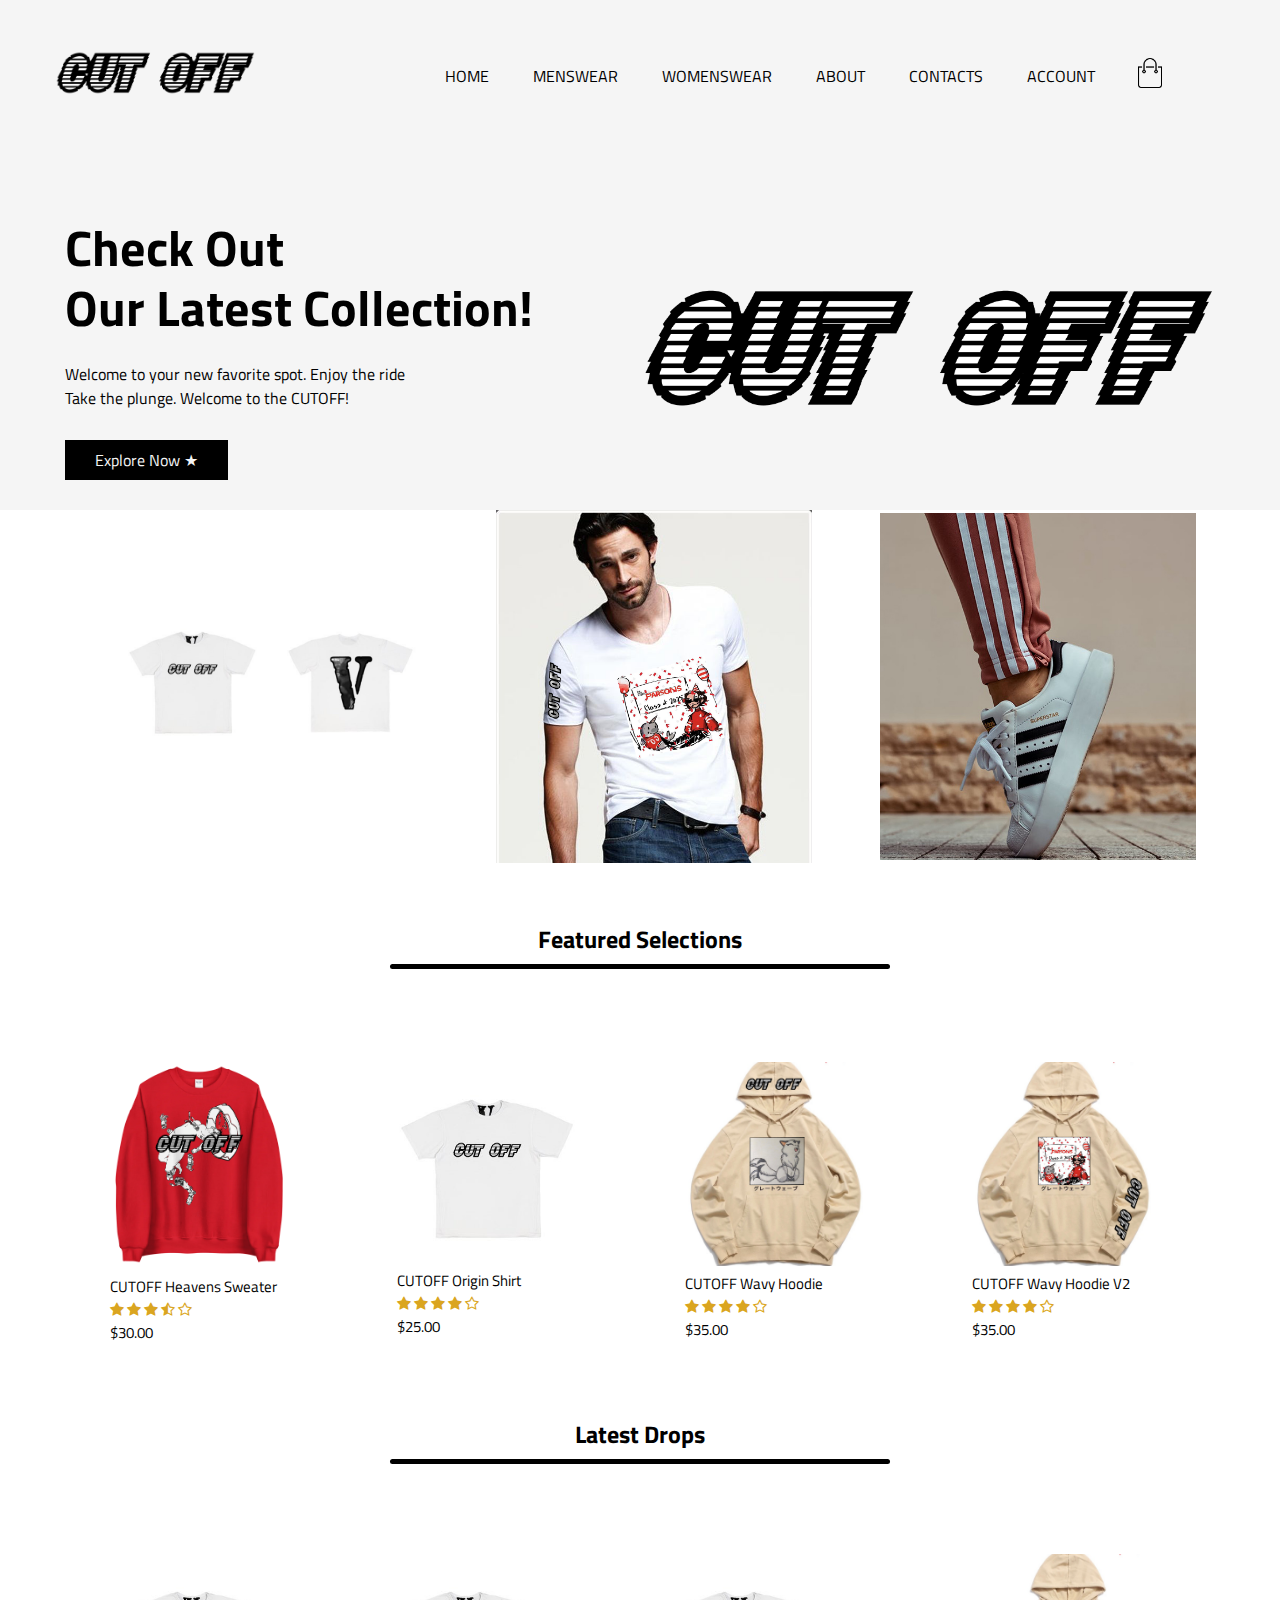
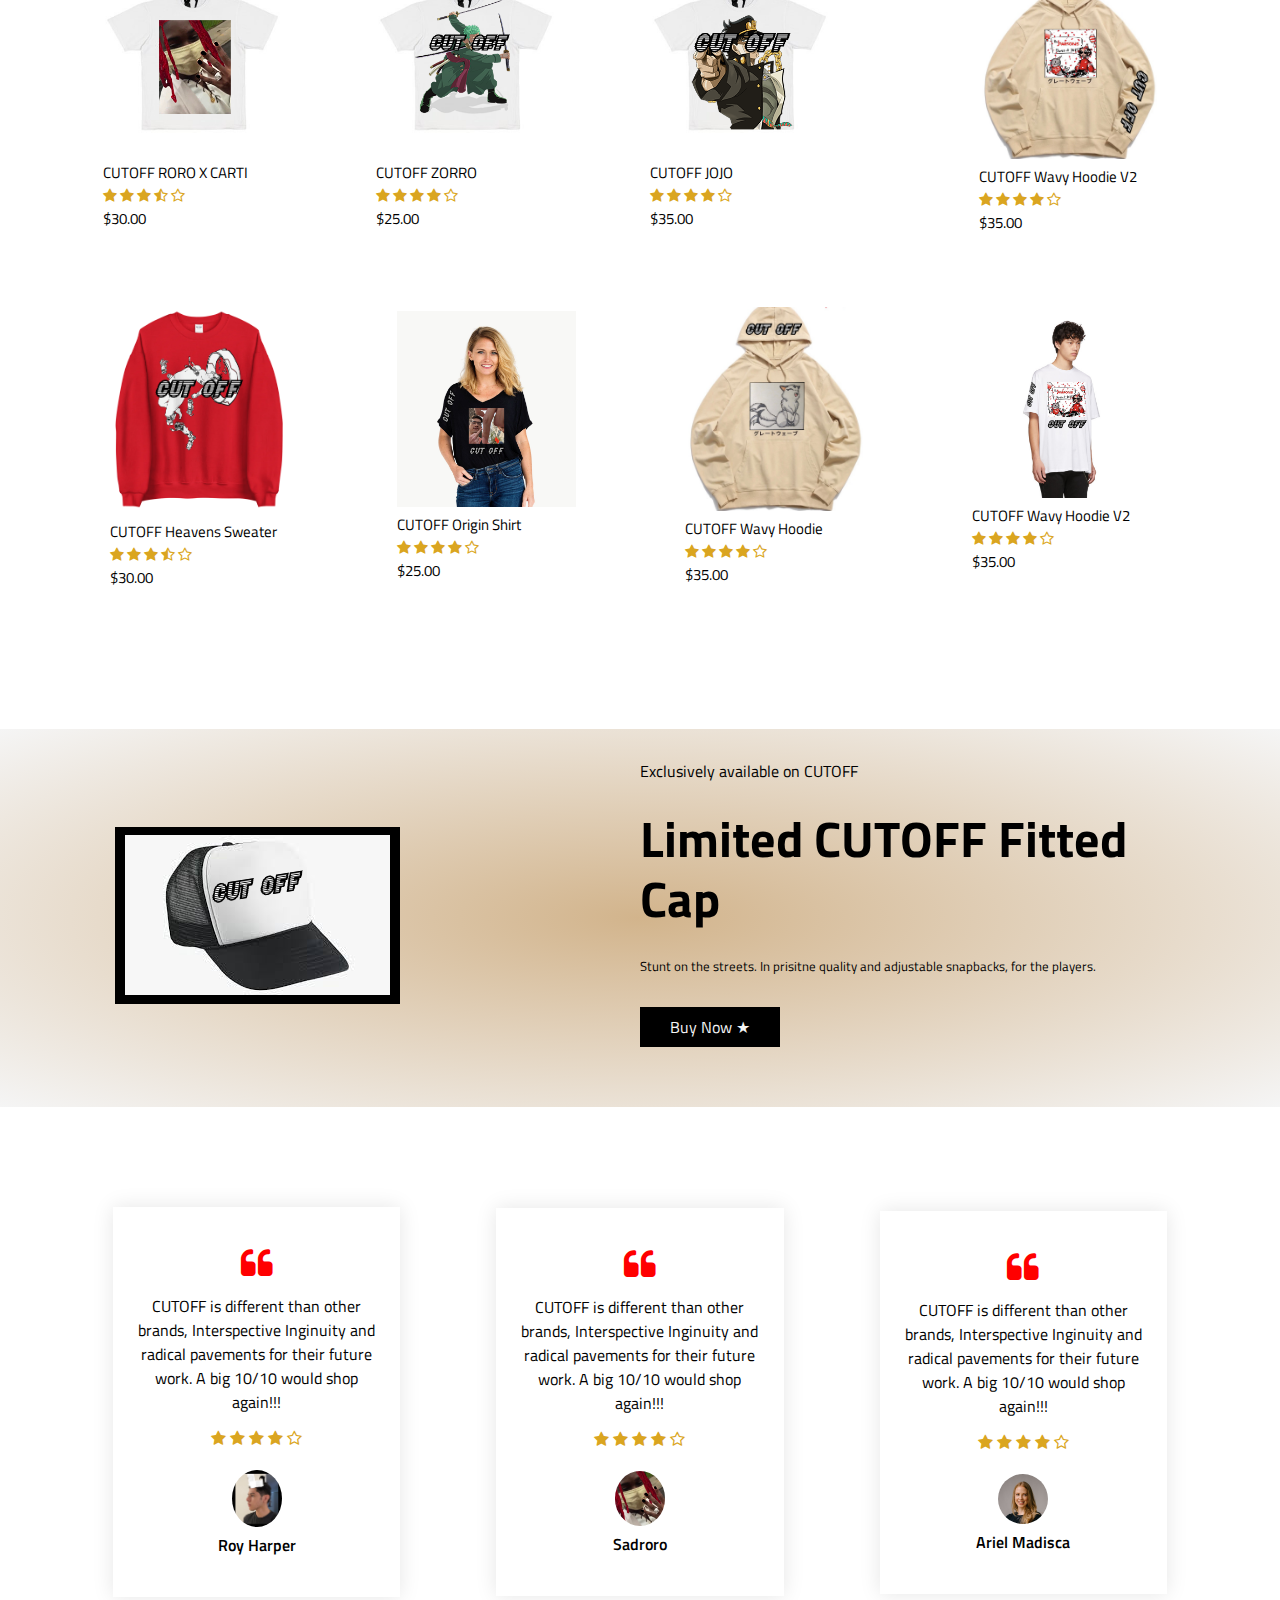
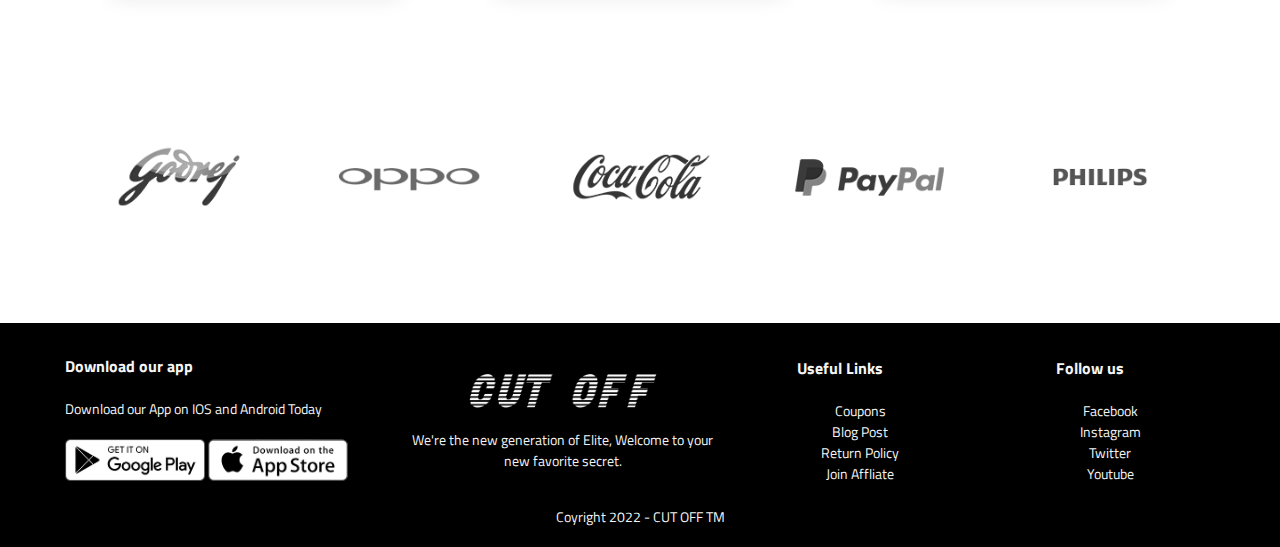
<file: index.html>
<!DOCTYPE html>
<html lang="en">
<head>
    <meta charset="UTF-8">
    <meta name="viewport" content="width=device-width, intial scale=1.0">
    <title> CUT OFF Official Site | New Merch In Stock</title>
    <link rel="stylesheet" href="style.css">
    <link href="https://fonts.googleapis.com/css2?family=Titillium+Web:wght@300;400&display=swap" rel="stylesheet">
    <link rel="stylesheet" href="https://stackpath.bootstrapcdn.com/font-awesome/4.7.0/css/font-awesome.min.css">
</head>

<body>

 <div class="header">
    <div class= "container">
        <div class="cutalpha">
         <div class="logo">
           <a href="index.html"><img src="imagesCut\IMG CUTOFF.PNG" width="200px">
        </a>
         </div>
         <nav>
            <ul id="MenuItems">
                <li><a href="index.html">HOME</a></li>
                <li><a href="products.html">MENSWEAR</a></li>
                <li><a href="products.html">WOMENSWEAR</a></li>
                <li><a href="">ABOUT</a></li>
                <li><a href="">CONTACTS</a></li>
                <li><a href="Account.html">ACCOUNT</a></li>
            </ul>
         </nav>
         <a href="Cart.html"><img src="imagesCut/CUTOFF EXPO/images/cart.png" width="30px" height="30px">
        </a>
         <img src="imagesCut/CUTOFF EXPO/images/menu.png" class="menu-icon" onclick="menutoggle()">
     </div>
     <div class="row">
      <div class="col-2">
          <h1>Check Out <br>Our Latest Collection!</h1>
          <p> Welcome to your new favorite spot. Enjoy the ride<br> Take the plunge. Welcome to the CUTOFF!
          </p>
          <a href="products.html" class="Bton">Explore Now &#9733;</a>
      </div>
      <div class="col-2">
          <img src="imagesCut/IMG CUTOFF.PNG">
      </div>
     </div>
    </div>
 </div>
    
<!--------- featured catergories ----------->
<div class="'categories">
    <div class="small-container">
       <div class="row">
           <div class="col-3">
            <img src="imagesCut/IMG_5947~photo.jpg">
           </div>
           <div class="col-3">
            <img src="imagesCut/5222c0f8265eb00d1179d4887d2e3ce9.png">
           </div>
           <div class="col-3">
            <img src="imagesCut/CUTOFF EXPO/images/category-2.jpg">
           </div>
       </div>
    </div>
</div>
<!-------------featured products----------------------->
  <div class="small-container">
    <h2 class="title">Featured Selections</h2>
     <div class="row">
        <div class="col-4">
            <a href="Product Details.html"><img src="imagesCut/fix-me-anime-sweater_850x.png"></a>
            <a href="Product Details.html"><h4>CUTOFF Heavens Sweater</h4></a>
            <div class="rating">
                <i class="fa fa-star" ></i>
                <i class="fa fa-star" ></i>
                <i class="fa fa-star" ></i>
                <i class="fa fa-star-half-o" ></i>
                <i class="fa fa-star-o" ></i>
            </div>
            <p>$30.00</p>
        </div>
        <div class="col-4">
            <a href="Product Details.html"><img src="imagesCut/CUTOFF SHIRT.png"></a>
            <a href="Product Details.html"><h4>CUTOFF Origin Shirt</h4></a>
            <div class="rating">
                <i class="fa fa-star" ></i>
                <i class="fa fa-star" ></i>
                <i class="fa fa-star" ></i>
                <i class="fa fa-star" ></i>
                <i class="fa fa-star-o" ></i>
            </div>
            <p>$25.00</p>
        </div>
        <div class="col-4">
            <a href="Product Details.html"><img src="imagesCut/IMG BLANKEXAMPLEMOCKALT1.png"></a>
            <a href="Product Details.html"><h4>CUTOFF Wavy Hoodie</h4></a>
            <div class="rating">
                <i class="fa fa-star" ></i>
                <i class="fa fa-star" ></i>
                <i class="fa fa-star" ></i>
                <i class="fa fa-star" ></i>
                <i class="fa fa-star-o" ></i>
            </div>
            <p>$35.00</p>
        </div>
        <div class="col-4">
            <a href="Product Details.html"> <img src="imagesCut/IMG BLANKEXAMPLEMOCK2ALT1.png"></a>
            <a href="Product Details.html"><h4>CUTOFF Wavy Hoodie V2</h4></a>
            <div class="rating">
                <i class="fa fa-star" ></i>
                <i class="fa fa-star" ></i>
                <i class="fa fa-star" ></i>
                <i class="fa fa-star" ></i>
                <i class="fa fa-star-o" ></i>
            </div>
            <p>$35.00</p>
        </div>
     </div>
     <h2 class="title">Latest Drops</h2>
     <div class="row">
        <div class="col-4">
            <a href="Product Details.html"><img src="imagesCut/CUTOFF SHIRTRORO.png"></a>
            <a href="Product Details.html"><h4>CUTOFF RORO X CARTI</h4></a>
            <div class="rating">
                <i class="fa fa-star" ></i>
                <i class="fa fa-star" ></i>
                <i class="fa fa-star" ></i>
                <i class="fa fa-star-half-o" ></i>
                <i class="fa fa-star-o" ></i>
            </div>
            <p>$30.00</p>
        </div>
        <div class="col-4">
            <a href="Product Details.html"> <img src="imagesCut/CUTOFF SHIRTZORRO.png"></a>
            <a href="Product Details.html"><h4>CUTOFF ZORRO</h4></a>
            <div class="rating">
                <i class="fa fa-star" ></i>
                <i class="fa fa-star" ></i>
                <i class="fa fa-star" ></i>
                <i class="fa fa-star" ></i>
                <i class="fa fa-star-o" ></i>
            </div>
            <p>$25.00</p>
        </div>
        <div class="col-4">
            <a href="Product Details.html"><img src="imagesCut/CUTOFF SHIRTJOJO.png"></a>
            <a href="Product Details.html"><h4>CUTOFF JOJO</h4>
            <div class="rating">
                <i class="fa fa-star" ></i>
                <i class="fa fa-star" ></i>
                <i class="fa fa-star" ></i>
                <i class="fa fa-star" ></i>
                <i class="fa fa-star-o" ></i>
            </div>
            <p>$35.00</p>
        </div>
        <div class="col-4">
            <a href="Product Details.html"><img src="imagesCut/IMG BLANKEXAMPLEMOCK2ALT1.png"></a>
            <a href="Product Details.html"><h4>CUTOFF Wavy Hoodie V2</h4></a>
            <div class="rating">
                <i class="fa fa-star" ></i>
                <i class="fa fa-star" ></i>
                <i class="fa fa-star" ></i>
                <i class="fa fa-star" ></i>
                <i class="fa fa-star-o" ></i>
            </div>
            <p>$35.00</p>
        </div>
     </div>
     <div class="row">
        <div class="col-4">
            <a href="Product Details.html"><img src="imagesCut/fix-me-anime-sweater_850x.png"></a>
            <a href="Product Details.html"><h4>CUTOFF Heavens Sweater</h4></a>
            <div class="rating">
                <i class="fa fa-star" ></i>
                <i class="fa fa-star" ></i>
                <i class="fa fa-star" ></i>
                <i class="fa fa-star-half-o" ></i>
                <i class="fa fa-star-o" ></i>
            </div>
            <p>$30.00</p>
        </div>
        <div class="col-4">
            <a href="Product Details.html"><img src="imagesCut/a1de7ab14f6bb67c24ca3ff579eba952.png"></a>
            <a href="Product Details.html"><h4>CUTOFF Origin Shirt</h4></a>
            <div class="rating">
                <i class="fa fa-star" ></i>
                <i class="fa fa-star" ></i>
                <i class="fa fa-star" ></i>
                <i class="fa fa-star" ></i>
                <i class="fa fa-star-o" ></i>
            </div>
            <p>$25.00</p>
        </div>
        <div class="col-4">
            <a href="Product Details.html"><img src="imagesCut/IMG BLANKEXAMPLEMOCKALT1.png"></a>
            <a href="Product Details.html"><h4>CUTOFF Wavy Hoodie</h4></a>
            <div class="rating">
                <i class="fa fa-star" ></i>
                <i class="fa fa-star" ></i>
                <i class="fa fa-star" ></i>
                <i class="fa fa-star" ></i>
                <i class="fa fa-star-o" ></i>
            </div>
            <p>$35.00</p>
        </div>
        <div class="col-4">
            <a href="Product Details.html"><img src="imagesCut/192368M213002_2.png"></a>
            <a href="Product Details.html"><h4>CUTOFF Wavy Hoodie V2</h4></a>
            <div class="rating">
                <i class="fa fa-star" ></i>
                <i class="fa fa-star" ></i>
                <i class="fa fa-star" ></i>
                <i class="fa fa-star" ></i>
                <i class="fa fa-star-o" ></i>
            </div>
            <p>$35.00</p>
        </div>
     </div>
  </div>
<!---------------- offer--------------------->
   <div class="offer">
       <div class="small-container">
           <div class="row">
               <div class="col-2">
                <a href="Product Details.html"><img src="imagesCut/CUTOFFCAP.png" class="offer-image"></a>
               </div>
               <div class="col-2">
                  <p>Exclusively available on CUTOFF</p>
                <h1>Limited CUTOFF Fitted Cap</h1>
                  <small>
                    Stunt on the streets. In prisitne quality and adjustable snapbacks, for the players.
                  </small>
                  <a href="Product Details.html" class="Bton">Buy Now &#9733;</a>
               </div>
           </div>
       </div>
   </div>


<!-----------testimonial---------->
     <div class="testimonial">
        <div class="small-container">
           <div class="row">
              <div class="col-3">
                <i class="fa fa-quote-left" ></i>
                <p>CUTOFF is different than other brands, Interspective Inginuity and radical pavements for their future work. A big 10/10 would shop again!!!</p>
                <div class="rating">
                    <i class="fa fa-star" ></i>
                    <i class="fa fa-star" ></i>
                    <i class="fa fa-star" ></i>
                    <i class="fa fa-star" ></i>
                    <i class="fa fa-star-o" ></i>
                </div>
                <img src="imagesCut/ROYPOSTER.png">
                <h3>Roy Harper</h3>
              </div>
              <div class="col-3">
                <i class="fa fa-quote-left" ></i>
                <p>CUTOFF is different than other brands, Interspective Inginuity and radical pavements for their future work. A big 10/10 would shop again!!!</p>
                <div class="rating">
                    <i class="fa fa-star" ></i>
                    <i class="fa fa-star" ></i>
                    <i class="fa fa-star" ></i>
                    <i class="fa fa-star" ></i>
                    <i class="fa fa-star-o" ></i>
                </div>
                <img src="imagesCut/IMG_5741~photo.jpg">
                <h3>Sadroro</h3>
              </div>
              <div class="col-3">
                <i class="fa fa-quote-left" ></i>
                <p>CUTOFF is different than other brands, Interspective Inginuity and radical pavements for their future work. A big 10/10 would shop again!!!</p>
                <div class="rating">
                    <i class="fa fa-star" ></i>
                    <i class="fa fa-star" ></i>
                    <i class="fa fa-star" ></i>
                    <i class="fa fa-star" ></i>
                    <i class="fa fa-star-o" ></i>
                </div>
                <img src="imagesCut/CUTOFF EXPO/images/user-1.png">
                <h3>Ariel Madisca</h3>
              </div>
           </div>
        </div>
     </div>


<!---------brands------------------>
   <div class ="brands">
      <div class="small-container">
          <div class="row">
             <div class="col-5">
                <img src="imagesCut/CUTOFF%20EXPO/images/logo-godrej.png">
             </div>
             <div class="col-5">
                <img src="imagesCut/CUTOFF%20EXPO/images/logo-oppo.png">
             </div>
             <div class="col-5">
                <img src="imagesCut/CUTOFF%20EXPO/images/logo-coca-cola.png">
             </div>
             <div class="col-5">
                <img src="imagesCut/CUTOFF%20EXPO/images/logo-paypal.png">
             </div>
             <div class="col-5">
                <img src="imagesCut/CUTOFF%20EXPO/images/logo-philips.png">
             </div>
          </div>
      </div>
   </div>

<!------------footer------------>

  <div class="footer">
      <div class="container">
          <div class="row">
             <div class="footer-col-1">
                <h3>Download our app</h3>
                <p>Download our App on IOS and Android Today</p>
                <div class="app-logo">
                    <img src="imagesCut/CUTOFF%20EXPO/images/play-store.png">
                    <img src="imagesCut/CUTOFF%20EXPO/images/app-store.png">
                </div>
             </div>
             <div class="footer-col-2">
                <img src="imagesCut/IMG%20CUTOFF.PNG">
                <p>We're the new generation of Elite,
                 Welcome to your new favorite secret.</p>
             </div>
             <div class="footer-col-3">
                <h3>Useful Links</h3>
                <ul>
                    <li>Coupons</li>
                    <li>Blog Post</li>
                    <li>Return Policy</li>
                    <li>Join Affliate</li>
                </ul>
             </div>
             <div class="footer-col-4">
                <h3>Follow us</h3>
                <ul>
                  <li>Facebook</li>
                  <li>Instagram</li>
                  <li>Twitter</li>
                  <li>Youtube</li>
                </ul>
             </div>
          </div>
          <p class="copyright">Coyright 2022 - CUT OFF TM</p>
      </div>
  </div>
<!----------js for toggle Menu------------->
 <script>
    var MenuItems = document.getElementById("MenuItems");

    MenuItems.style.maxHeight = "0px";

    function menutoggle(){
        if(MenuItems.style.maxHeight == "0px")
        {
            MenuItems.style.maxHeight = "200px";
        }
      else
          {
            MenuItems.style.maxHeight = "0px";
          }
    }
 </script>
</body>
</html>
</file>
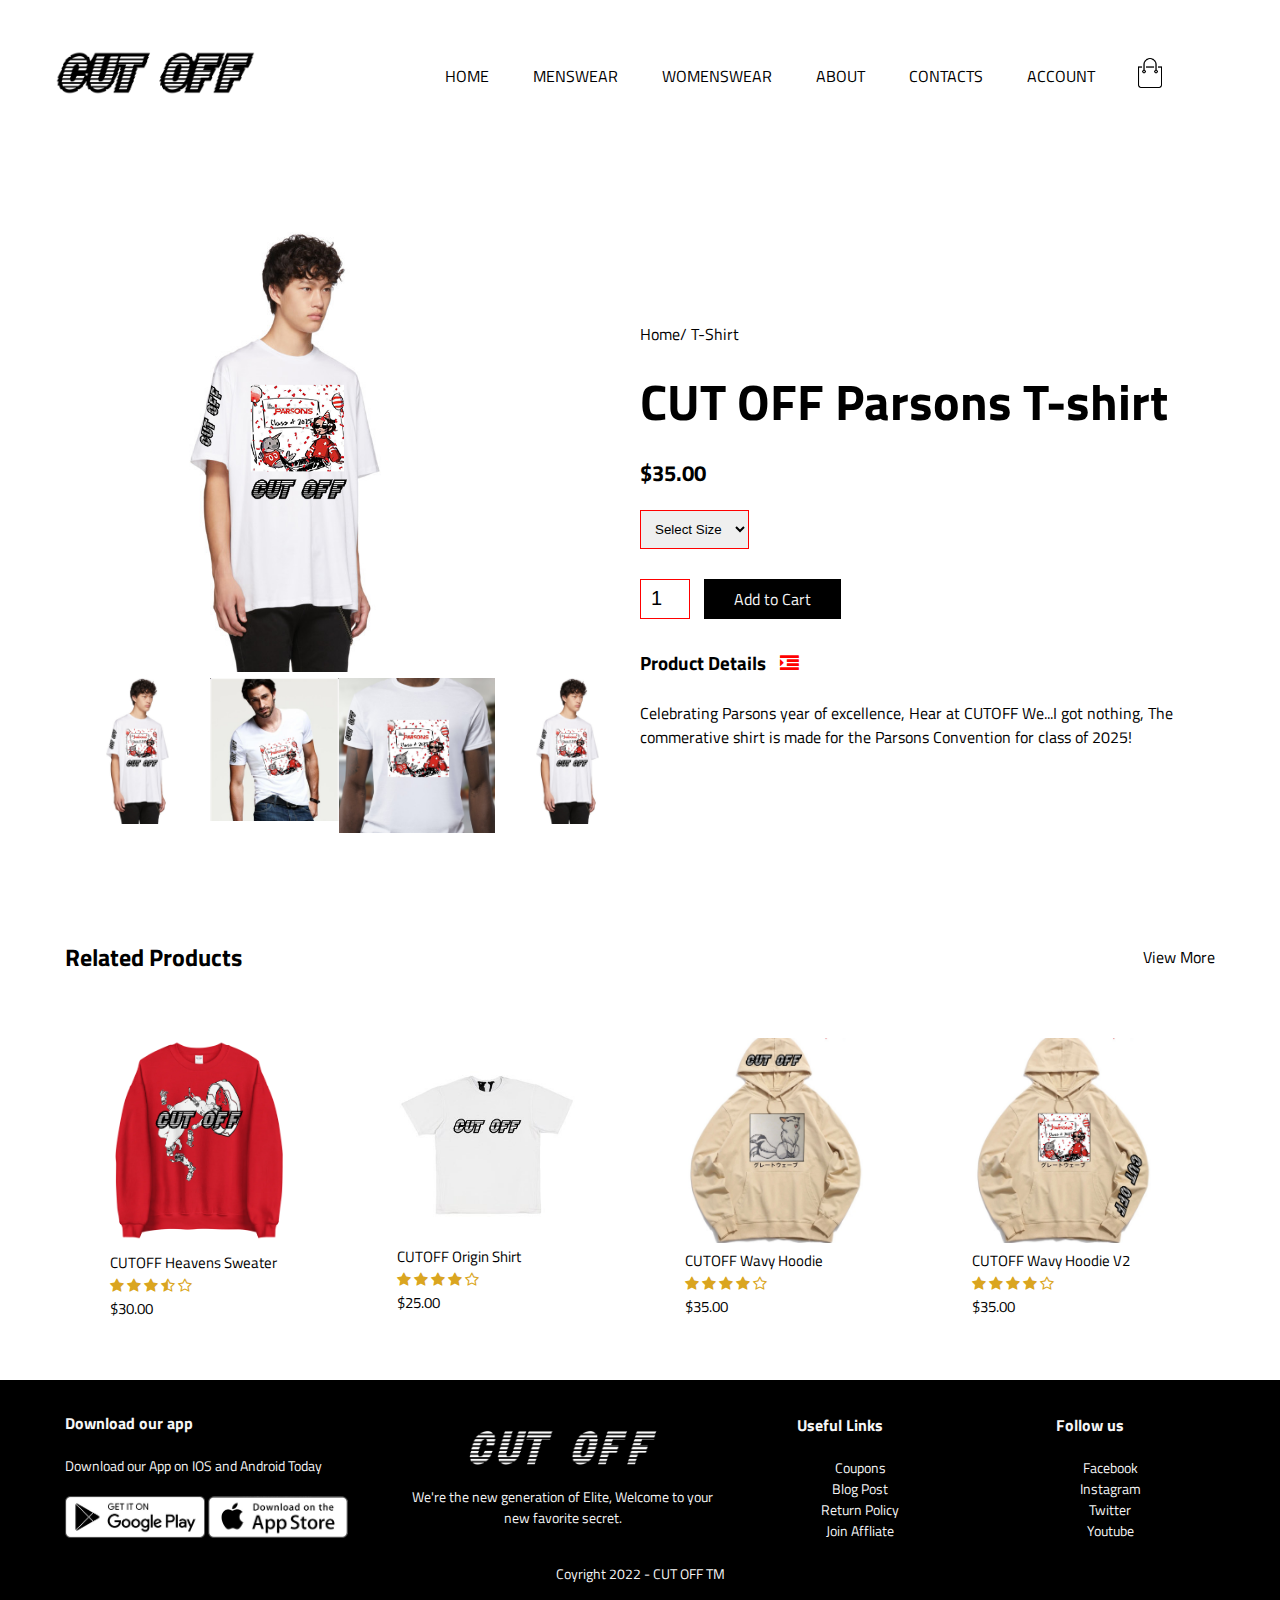
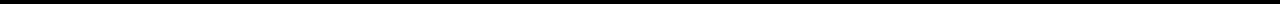
<file: Product Details.html>
<!DOCTYPE html>
<html lang="en">
<head>
    <meta charset="UTF-8">
    <meta name="viewport" content="width=device-width, intial scale=1.0">
    <title> ALL Products - CUT OFF Official Site</title>
    <link rel="stylesheet" href="style.css">
    <link href="https://fonts.googleapis.com/css2?family=Titillium+Web:wght@300;400&display=swap" rel="stylesheet">
    <link rel="stylesheet" href="https://stackpath.bootstrapcdn.com/font-awesome/4.7.0/css/font-awesome.min.css">
</head>

<body>

 
    <div class= "container">
        <div class="cutalpha">
         <div class="logo">
            <a href="index.html"><img src="imagesCut\IMG CUTOFF.PNG" width="200px">
         </div>
         <nav>
            <ul id="MenuItems">
                <li><a href="index.html">HOME</a></li>
                <li><a href="products.html">MENSWEAR</a></li>
                <li><a href="">WOMENSWEAR</a></li>
                <li><a href="">ABOUT</a></li>
                <li><a href="">CONTACTS</a></li>
                <li><a href="Account.html">ACCOUNT</a></li>
            </ul>
         </nav>
         <a href="cart.html"><img src="imagesCut/CUTOFF EXPO/images/cart.png" width="30px" height="30px"></a>
         <img src="imagesCut/CUTOFF EXPO/images/menu.png" class="menu-icon" onclick="menutoggle()">
     </div>
    </div>

<!--------------- single product details --------->

   <div class="small-container single-product">
     <div class="row">
        <div class="col-2">
            <img src="imagesCut/192368M213002_2.png" width="440" id="ProductImg">


            <div class = "small-img-row">
                <div class="'small-img-col">
                    <img src="imagesCut/192368M213002_2.png" width="100%" class="small-img">
                </div>
                <div class="'small-img-col">
                    <img src="imagesCut/5222c0f8265eb00d1179d4887d2e3ce9.png" width="100%" class="small-img">
                </div>
                <div class="'small-img-col">
                    <img src="imagesCut/photo-1521572163474-6864f9cf17ab.png" width="100%" class="small-img">
                </div>
                <div class="'small-img-col">
                    <img src="imagesCut/192368M213002_2.png" width="100%" class="small-img">
                </div>
            </div>









        </div>
        <div class="col-2">
            <p>Home/ T-Shirt</p>
            <h1>CUT OFF Parsons T-shirt</h1>
            <h4>$35.00</h4>
            <select>
                <option>Select Size</option>
                <option>XXL</option>
                <option>XL</option>
                <option>Large</option>
                <option>Medium</option>
                <option>Small</option>
            </select>
            <input type="number" value="1">
            <a href="" class="Bton">Add to Cart</a>
            <h3>Product Details <i class="fa fa-indent"></i> </h3>
            <br>
            <p>Celebrating Parsons year of excellence, Hear at CUTOFF We...I got nothing, 
            The commerative shirt is made for the Parsons Convention for class of 2025!</p>
        </div>
     </div>
    </div>



 <!---------title------------>

<div class="small-container">
    <div class="row row-2">
         <h2>Related Products</h2>
         <p>View More</p>
    </div>
</div>









<!-----------products---------->
  <div class="small-container">
   
     
     <div class="row">
        <div class="col-4">
            <img src="imagesCut/fix-me-anime-sweater_850x.png">
            <h4>CUTOFF Heavens Sweater</h4>
            <div class="rating">
                <i class="fa fa-star" ></i>
                <i class="fa fa-star" ></i>
                <i class="fa fa-star" ></i>
                <i class="fa fa-star-half-o" ></i>
                <i class="fa fa-star-o" ></i>
            </div>
            <p>$30.00</p>
        </div>
        <div class="col-4">
            <img src="imagesCut/CUTOFF SHIRT.png">
            <h4>CUTOFF Origin Shirt</h4>
            <div class="rating">
                <i class="fa fa-star" ></i>
                <i class="fa fa-star" ></i>
                <i class="fa fa-star" ></i>
                <i class="fa fa-star" ></i>
                <i class="fa fa-star-o" ></i>
            </div>
            <p>$25.00</p>
        </div>
        <div class="col-4">
            <img src="imagesCut/IMG BLANKEXAMPLEMOCKALT1.png">
            <h4>CUTOFF Wavy Hoodie</h4>
            <div class="rating">
                <i class="fa fa-star" ></i>
                <i class="fa fa-star" ></i>
                <i class="fa fa-star" ></i>
                <i class="fa fa-star" ></i>
                <i class="fa fa-star-o" ></i>
            </div>
            <p>$35.00</p>
        </div>
        <div class="col-4">
            <img src="imagesCut/IMG BLANKEXAMPLEMOCK2ALT1.png">
            <h4>CUTOFF Wavy Hoodie V2</h4>
            <div class="rating">
                <i class="fa fa-star" ></i>
                <i class="fa fa-star" ></i>
                <i class="fa fa-star" ></i>
                <i class="fa fa-star" ></i>
                <i class="fa fa-star-o" ></i>
            </div>
            <p>$35.00</p>
        </div>
     </div>
     </div>
    
 
     
  </div>



<!------------footer------------>

  <div class="footer">
      <div class="container">
          <div class="row">
             <div class="footer-col-1">
                <h3>Download our app</h3>
                <p>Download our App on IOS and Android Today</p>
                <div class="app-logo">
                    <img src="imagesCut/CUTOFF%20EXPO/images/play-store.png">
                    <img src="imagesCut/CUTOFF%20EXPO/images/app-store.png">
                </div>
             </div>
             <div class="footer-col-2">
                <img src="imagesCut/IMG%20CUTOFF.PNG">
                <p>We're the new generation of Elite,
                 Welcome to your new favorite secret.</p>
             </div>
             <div class="footer-col-3">
                <h3>Useful Links</h3>
                <ul>
                    <li>Coupons</li>
                    <li>Blog Post</li>
                    <li>Return Policy</li>
                    <li>Join Affliate</li>
                </ul>
             </div>
             <div class="footer-col-4">
                <h3>Follow us</h3>
                <ul>
                  <li>Facebook</li>
                  <li>Instagram</li>
                  <li>Twitter</li>
                  <li>Youtube</li>
                </ul>
             </div>
          </div>
          <p class="copyright">Coyright 2022 - CUT OFF TM</p>
      </div>
  </div>
<!----------js for toggle Menu------------->
 <script>
    var MenuItems = document.getElementById("MenuItems");

    MenuItems.style.maxHeight = "0px";

    function menutoggle(){
        if(MenuItems.style.maxHeight == "0px")
        {
            MenuItems.style.maxHeight = "200px";
        }
      else
          {
            MenuItems.style.maxHeight = "0px";
          }
    }
 </script>

<!-------------js for product gallery--------->

  <script>

    var ProductImg = document.getElementById("ProductImg");
    var SmallImg = document.getElementsByClassName("small-img");

    SmallImg[0].onclick = function()
    {
        ProductImg.src = SmallImg[0].src;
    }
    SmallImg[1].onclick = function()
    {
        ProductImg.src = SmallImg[1].src;
    }
    SmallImg[2].onclick = function()
    {
        ProductImg.src = SmallImg[2].src;
    }
    SmallImg[3].onclick = function()
    {
        ProductImg.src = SmallImg[3].src;
    }
    
  </script>





</body>
</html>
</file>
<file: style.css>
*{
    margin:0;
    box-sizing: border-box;
}

body{
    font-family: 'Titillium Web', sans-serif;
}

.cutalpha{
    display:flex;
    align-items: center;
    margin-left: -60px;
    padding: 50px;
}
nav{
    flex:1;
    text-align: right;
}
nav ul{
    display: inline-block;
    list-style-type: none;
}
nav ul li{
    display: inline-block;
    margin-right: 40px;
}
a{
    text-decoration: none;
    color:black;    
}
p{
    color:black;
}
.container{
    max-width: 1200px;
    margin: auto;
    padding-left: 25px;
    padding-right:25px;
}
 .row{
    display: flex;
    align-items: center;
    flex-wrap: wrap;
    justify-content: space-around;
 }
 .col-2{
    flex-basis: 50%;
    min-width: 250px;
}
 .col-2 img{
    max-width: 100%;
    padding: 50px 0;
}
 .col-2 h1{
    font-size: 50px;
    line-height: 60px;
    margin: 25px 0;
}
 .Bton{
    display: inline-block;
    background: black;
    color:whitesmoke;
    padding: 8px 30px;
    margin: 30px 0;
    border-style: 30px ;
    transition: background 0.5s;
}
 .Bton:hover{
     background: #563434;
}
.header{
    background: radial-gradient(whitesmoke);
}
.header .row{
    margin-top: 40px;
}
.categories{
    margin: 70px 0;
}
.col-3{
    flex-basis: 25%;
    min-width: 280px;
    margin-bottom: 40px;
}
.col-3 img{
    width:110%
}
.small-container{
    max-width: 1200px;
    margin: auto;
    padding-left: 25px;
    padding-right: 25px;
}
.col-4{
    flex-basis: 19%;
    padding: 10px;
    min-width: 95px;
    margin-bottom: 50px;
    transition: transform 0.5s;
}
.col-4 img{
    width: 90%
    
}
.title{
    text-align: center;
    margin: 0 auto 80px;
    position: relative;
    line-height: 60px;
    color:black;
}
.title::after{
    content: "";
    background: black;
    width: 500px;
    height: 5px;
    border-radius: 5px;
    position: absolute;
    bottom: 0;
    left: 50%;
    transform: translateX(-50%);

}

h4{
    color: black;
    font-weight: normal;
}
.col-4{
    font-size: 15px;
}
.rating .fa{
    color: goldenrod
}
.col-4:hover{
    transform: translateY(-5px);
}
/*-------------offer---------*/
.offer{
    background: radial-gradient(tan, whitesmoke);
    margin-top: 80px;
    padding:30px 0;
}
.col-2 .offer-image{
    padding: 50px;
}
small{
    color: black;
}

/*-------------testimonial---------*/
.testimonial{
    padding-top: 100px;
}
.testimonial .col-3{
    text-align: center;
    padding: 40px 20px;
    box-shadow: 0 0 20px 0px rgba(0,0,0,0.1);
    cursor: pointer;
    transition: transform 0.5s;
}
.testimonial .col-3 img{
    width: 50px;
    margin-top: 20px;
    border-radius: 50%;
}
.testimonial .col-3:hover{
    transform: translateY(-10px);
}
.fa.fa-quote-left{
    font-size: 34px;
    color: red;
}
.col-3 p{
    font-size: 16px;
    margin:12px 0;
    color: black;
}
.testimonial .col-3 h3{
    font-weight: 600;
    color: black;
    font-size: 16px;

}

/*-----------brands-----------*/
.brands{
    margin: 100px auto;
}
.col-5{
    width: 160px;
}
.col-5 img{
    width: 100%;
    cursor: pointer;
    filter: grayscale(100%)
}
.col-5 img:hover{
    filter: grayscale(0);
}
/*------------footer-----------*/
.footer{
    background: #000;
    color: whitesmoke;
    font-size: 14px;
    padding: 30px 0 20px;
}


.footer p{
    color:whitesmoke;
}
.footer h3{
    color: whitesmoke;
    margin-bottom: 20px;
}
.footer-col-1,.footer-col-2, .footer-col-3, .footer-col-4{
    min-width: 250px;
    margin-bottom: 20px;
}
.footer-col-1{
    flex-basis: 30%;
}
.footer-col-2{
    flex:1;
    text-align: center;
}
.footer-col-2 img{
    width: 200px;
    margin-bottom: 10px;

}
.footer-col-3,.footer-col-4{
    flex-basis:12%;
    text-align: center;
}
ul{
   list-style-type: none;
}
.app-logo{
    margin-top:20px;
}
.app-logo img{
    width: 140px;
}
.footer hr{
    border:none;
    background: #fff;
    height: 1px;
    margin: 20px 0;
}
.copyright{
    text-align: center;
}
.menu-icon{
    width: 28px;
    margin-left: 20px;
    display: none;
}

/*---------------media query for menu of menu--------------------*/

@media only screen and (max-width:800px){

    nav ul{
        position: absolute;
        top: 80px;
        left:0;
        background:black;
        width: 100%;
        overflow: hidden;
        transition: max-height 0.5s;
    }
    nav ul li{
        display:block;
        margin-right:60.5px;
        margin-top:5.5px;
        margin-bottom: -1.5px;

    }
    nav ul li a{
        color:whitesmoke;
    }
    .menu-icon{
        display: block;
        cursor:pointer;
    }

}


/*------------------- all products page -------*/
.row-2{
    justify-content: space-between;
    margin:100px auto 50px;
}
select{
    border: 1px solid red;
    padding: 5.5px;
}
select:focus{
    outline: none;
}
.page-btn{
    margin: 0 auto 80px;
}

.page-btn span{
    display: inline-block;
    border: 2px solid black;
    margin-left: 10px;
    width: 40px;
    height: 30px;
    text-align: center;
    line-height: pointer;
}
.page-btn span:hover{
    background: black;
    color: whitesmoke;
}

/*----------------single Product Details-----------*/

.single-product{
    margin-top: 80px;
}
.single-product .col-2 img{
    padding:0;
    
}
.single-product .col-2{
    padding: 0px;
}
.single-product h4{
    margin: 20px 0;
    font-size: 22px;
    font-weight: bold;
}
.single-product select{
    display: block;
    padding: 10px;
    margin-top: 20px;
}
.single-product input{
    width: 50px;
    height: 40px;
    padding-left: 10px;
    font-size: 20px;
    margin-right: 10px;
    border:1px solid red;
}
input:focus{
    outline: none;
}
.single-product .fa{
    color: RED;
    margin-left:10px
}
.small-img-row{
    display: flex;
    justify-content: space-between;
}
.small-img-col{
    flex-basis: 24%; 
    cursor: pointer;
}






/*----------media query for less than 600 screen size-----*/
@media only screen and (max-width:600px){
    .row{
        text-align:center;
    }
    .col-2, .col-3, .col-4{
        flex-basis: 100%;
    }
    .single-product .row{
        text-align:left; 
    }
    .single-product .col-2{
        padding: 20px 0;
    }
    .single-product h1{
        font-size:26px;
        line-height:32px;
    }

    .cart-info p{
        display: none;
    }
}

/*--------------cart item ---------------------*/
.cart-page{
    margin:80px auto;
}
table{
    width: 100%;
    border-collapse: colllapse;
}
.cart-info{
    display: flex;
    flex-wrap: wrap;
}
th{
    text-align: left;
    padding:5px;
    color: white;
    background:#000;
    font-weight: normal;
}
td{
    padding: 10px 5px;
}
td input{
    width:50px;
    height:30px;
    padding: 5px;
}
td a{
    color: red;
    font-size: 12px;
}
td img{
    width: 100px;
    height: 100px;
    margin-right: 10px;
}
.total-price{
    display:flex;
    justify-content:flex-end;
}
.total-price table{
    border-top: 3px solid red;
    width: 100%;
    max-width: 400 px;
}
td:last-child{
    text-align: right;

}
td:last-child{
    text-align: right;
}



/*-------account-page---------------*/
.account-page{
    padding: 50px 0;
    background: radial-gradient(whitesmoke);

}
.form-container{
    background: red;
    width: 300px;
    height: 400px;
    position: relative;
    text-align: center;
    padding:20px 0;
    margin: auto;
    box-shadow: 0 0 20 px 0px rgba(0,0,0,0.1);
    overflow: hidden;
}
.form-container span{
    font-weight: bold;
    padding: 0 10px;
    color:#fff;
    cursor: pointer;
    width: 100px;
    display: inline-block;
}
.form-Bton{
    display: inline-block;
}
.form-container form{
    max-width: 300px;
    padding: 0 20px;
    position: absolute;
    top: 130px;
    transition: transform 1s;

}
form input{
    width: 100%;
    height: 30px;
    margin: 10px 0;
    padding: 0 10px;
    border: 1px solid #ccc;
}
form .Bton{
    width: 100%;
    border: none;
    cursor: pointer;
    margin: 10px 0;
}
.form .Bton:focus{
    outline: none;
}
#LoginForm{
    left: -300px;
}

#RegForm{
    left:0;
}
form a{
    font-size: 12px;
}
#Indicator{
    width: 100px;
    border: none;
    background: white;
    height: 3px;
    margin-top: 8px;
    transform: translateX(100px);
    transition: transform 1s;
}
</file>
